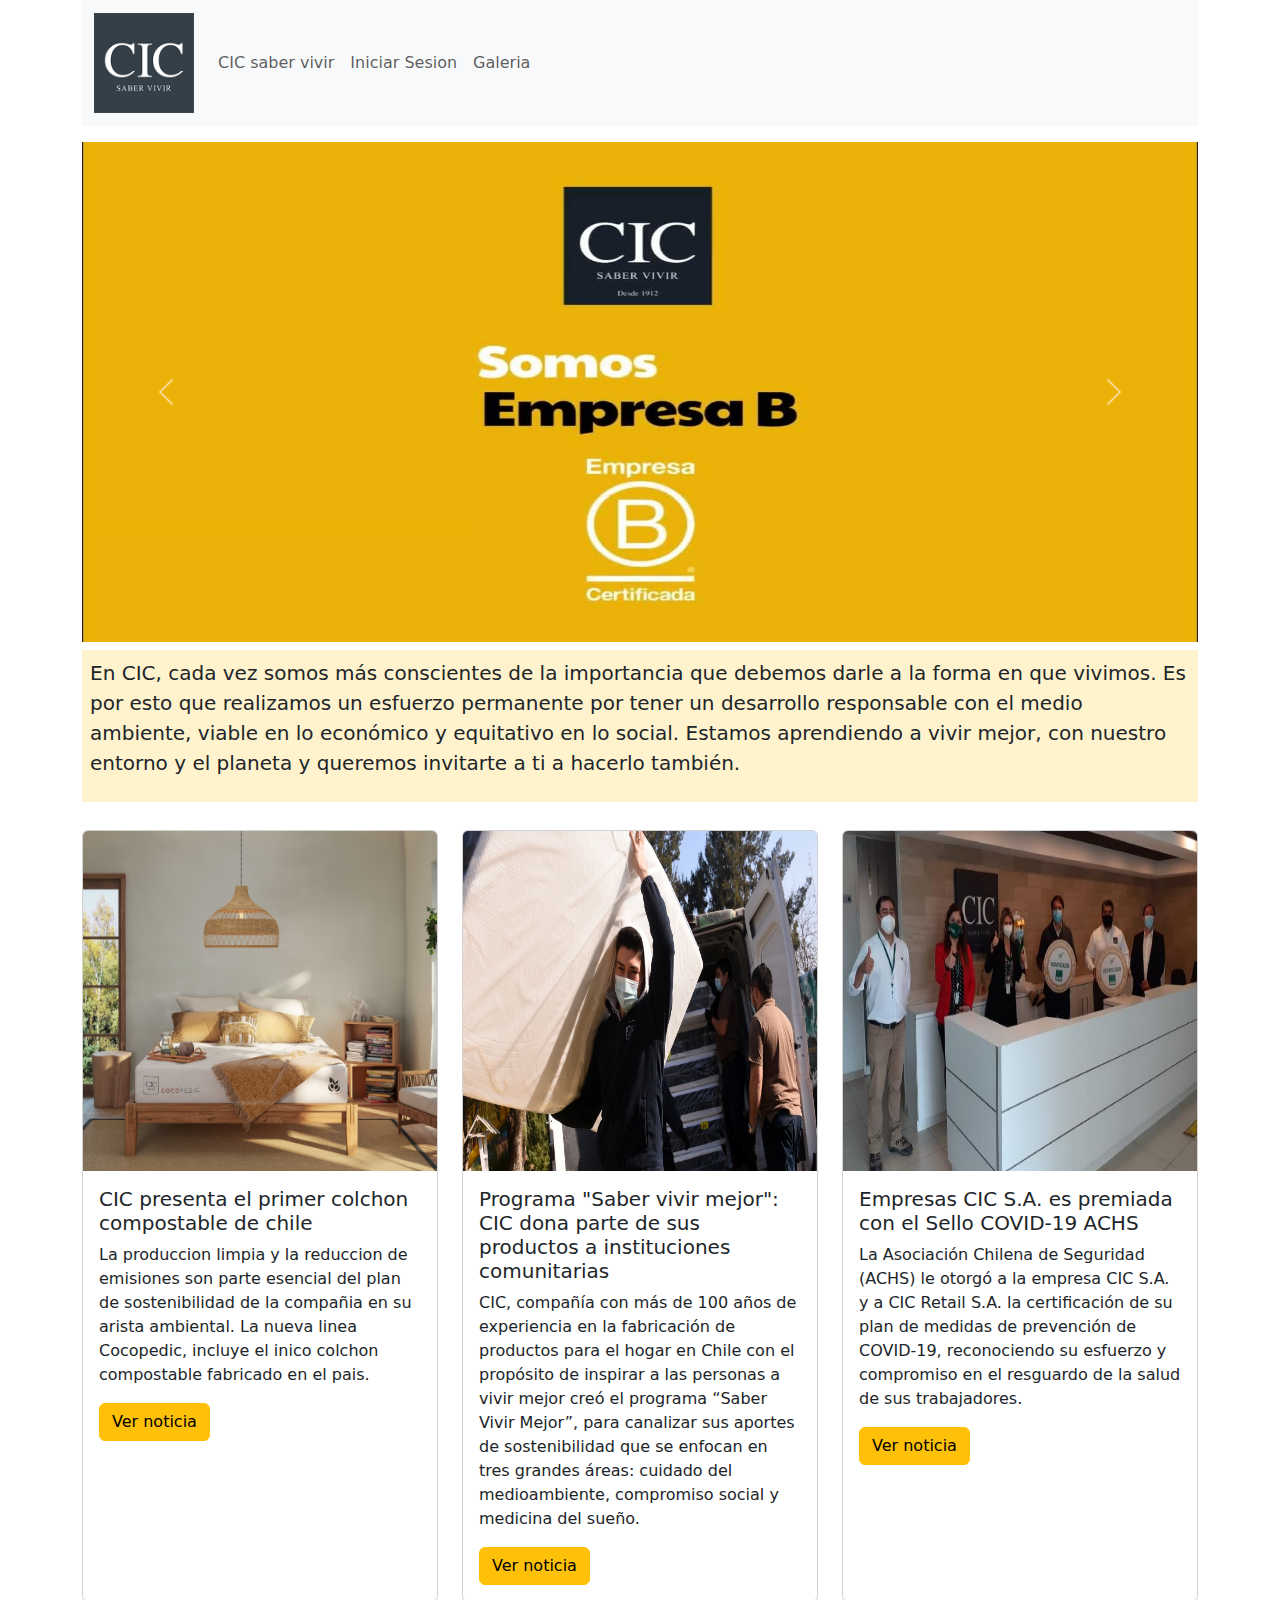
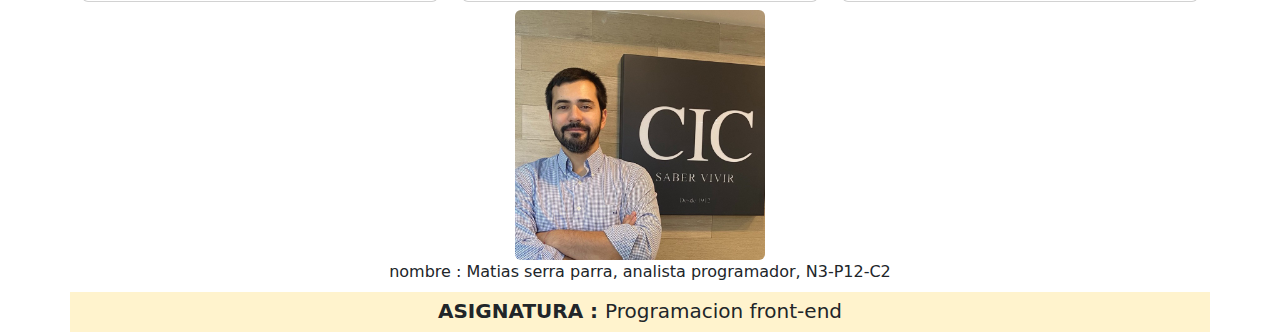
<file: index.html>
<!DOCTYPE html>
<html lang="en">
<head>
    <meta name="Author" content="Mserra" />
    <meta charset="UTF-8" />
    <meta name="viewport" content="width=device-width, initial-scale=1.0" />
    <title>Index</title>
    <link href="css/estilos.css" rel="stylesheet" type="text/css" />
    <link href="https://cdn.jsdelivr.net/npm/bootstrap@5.3.3/dist/css/bootstrap.min.css" rel="stylesheet" integrity="sha384-QWTKZyjpPEjISv5WaRU9OFeRpok6YctnYmDr5pNlyT2bRjXh0JMhjY6hW+ALEwIH" crossorigin="anonymous" />
</head>
<body>

    <div class="container">

        <nav class="navbar navbar-expand-lg bg-body-tertiary">
            <div class="container-fluid">
              <a class="navbar-brand" href="index.html"><img src="imagenes/Logo-CIC (1).png" alt="no encontrado" width="100" height="100"></a>
              <button class="navbar-toggler" type="button" data-bs-toggle="collapse" data-bs-target="#navbarNavAltMarkup" aria-controls="navbarNavAltMarkup" aria-expanded="false" aria-label="Toggle navigation">
                <span class="navbar-toggler-icon"></span>
              </button>
              <div class="collapse navbar-collapse" id="navbarNavAltMarkup">
                <div class="navbar-nav">
                  <a href="index.html" class="nav-link  text-center" href="#">CIC saber vivir</a>
                  <a href="login.html" class="nav-link  text-center" href="#"></h5>Iniciar Sesion</a>
                  <a href="galeria.html" class="nav-link  text-center" href="#"></h5>Galeria</a>
                </div>
              </div>
            </div>
          </nav>

    </div>

    <main class="container  mt-3">
      
      
        <div id="carouselExampleInterval" class="carousel slide" data-bs-ride="carousel">
          <div class="carousel-inner">
            <div class="carousel-item active" data-bs-interval="10000">
              <img src="imagenes/foto_carousel.jpg" class="d-block w-100" alt="..." width="500" height="500">
            </div>
            <div class="carousel-item" data-bs-interval="2000">
              <img src="imagenes/foto_carousel_2.jpg" class="d-block w-100" alt="..." width="500" height="500">
            </div>
            <div class="carousel-item">
              <img src="imagenes/fotos_carousel_3.jpg" class="d-block w-100" alt="..." width="500" height="500">
            </div>
          </div>
          <button class="carousel-control-prev" type="button" data-bs-target="#carouselExampleInterval" data-bs-slide="prev">
            <span class="carousel-control-prev-icon" aria-hidden="true"></span>
            <span class="visually-hidden">Previous</span>
          </button>
          <button class="carousel-control-next" type="button" data-bs-target="#carouselExampleInterval" data-bs-slide="next">
            <span class="carousel-control-next-icon" aria-hidden="true"></span>
            <span class="visually-hidden">Next</span>
          </button>
        </div>


        <div class="container  bg-warning-subtle  p-2  mt-2" style="font-size: 20px;">
            <p>
                En CIC, cada vez somos más conscientes de la importancia que debemos darle a la forma en que vivimos. Es por esto que realizamos un esfuerzo permanente por tener un desarrollo responsable con el medio ambiente, viable en lo económico y equitativo en lo social. Estamos aprendiendo a vivir mejor, con nuestro entorno y el planeta y queremos invitarte a ti a hacerlo también.
            </p>
        </div>


        <div class="row row-cols-1 row-cols-md-3 g-4 mt-1">

          <div class="col">
            <div class="card h-100">
              <img src="imagenes/foto_noticia.png" class="card-img-top" alt="..."  width="300" height="340">
              <div class="card-body">
                <h5 class="card-title">CIC presenta el primer colchon compostable de chile</h5>
                <p class="card-text">La produccion limpia y la reduccion de emisiones son parte esencial del plan de sostenibilidad de la compañia en su arista ambiental. La nueva linea Cocopedic, incluye el inico colchon compostable fabricado en el pais.</p>
                <a class="btn btn-warning" href="https://www.df.cl/brandcorner/cic/cic-presenta-el-primer-colchon-compostable-de-chile" role="button">Ver noticia</a>
              </div>
            </div>
          </div>

          <div class="col">
            <div class="card h-100">
              <img src="imagenes/foto_noticia_1.jpg" class="card-img-top" alt="..." width="300" height="340">
              <div class="card-body">
                <h5 class="card-title">Programa "Saber vivir mejor": CIC dona parte de sus productos a instituciones comunitarias</h5>
                <p class="card-text"> CIC, compañía con más de 100 años de experiencia en la fabricación de productos para el hogar en Chile con el propósito de inspirar a las personas a vivir mejor creó el programa “Saber Vivir Mejor”, para canalizar sus aportes de sostenibilidad que se enfocan en tres grandes áreas: cuidado del medioambiente, compromiso social y medicina del sueño.</p>
                <a class="btn btn-warning" href="https://www.meganoticias.cl/patrocinados/344901-programa-saber-vivir-mejor-cic-dona-parte-de-sus-productos-a-instituciones-comunitarias.html" role="button">Ver noticia</a>
              </div>
            </div>
          </div>

          <div class="col">
            <div class="card h-100">
              <img src="imagenes/foto_noticia_2.jpg" class="card-img-top" alt="..."  width="300" height="340">
              <div class="card-body">
                <h5 class="card-title">Empresas CIC S.A. es premiada con el Sello COVID-19 ACHS</h5>
                <p class="card-text">La Asociación Chilena de Seguridad (ACHS) le otorgó a la empresa CIC S.A. y a CIC Retail S.A. la certificación de su plan de medidas de prevención de COVID-19, reconociendo su esfuerzo y compromiso en el resguardo de la salud de sus trabajadores.</p>
                <a class="btn btn-warning" href="https://www.achs.cl/centro-de-noticias/noticia/2021/empresas-cic-s-a-es-premiada-con-el-sello-covid-19-achs" role="button">Ver noticia</a>
              </div>
            </div>
          </div>

        </div>


        <div class="text-center  mt-2">
          <img src="imagenes/gerente_general.jpg" class="rounded" alt="..." width="250" height="250">
          <p class="card-text">nombre : Matias serra parra, analista programador, N3-P12-C2</p>
        </div>



    </main>



    <footer class="container  bg-warning-subtle  p-1  mt-2" style="font-size: 20px;">
      <strong>ASIGNATURA : </strong> Programacion front-end
    </footer>


    
    <script src="https://cdn.jsdelivr.net/npm/bootstrap@5.3.3/dist/js/bootstrap.bundle.min.js" integrity="sha384-YvpcrYf0tY3lHB60NNkmXc5s9fDVZLESaAA55NDzOxhy9GkcIdslK1eN7N6jIeHz" crossorigin="anonymous"></script>

</body>
</html>
</file>
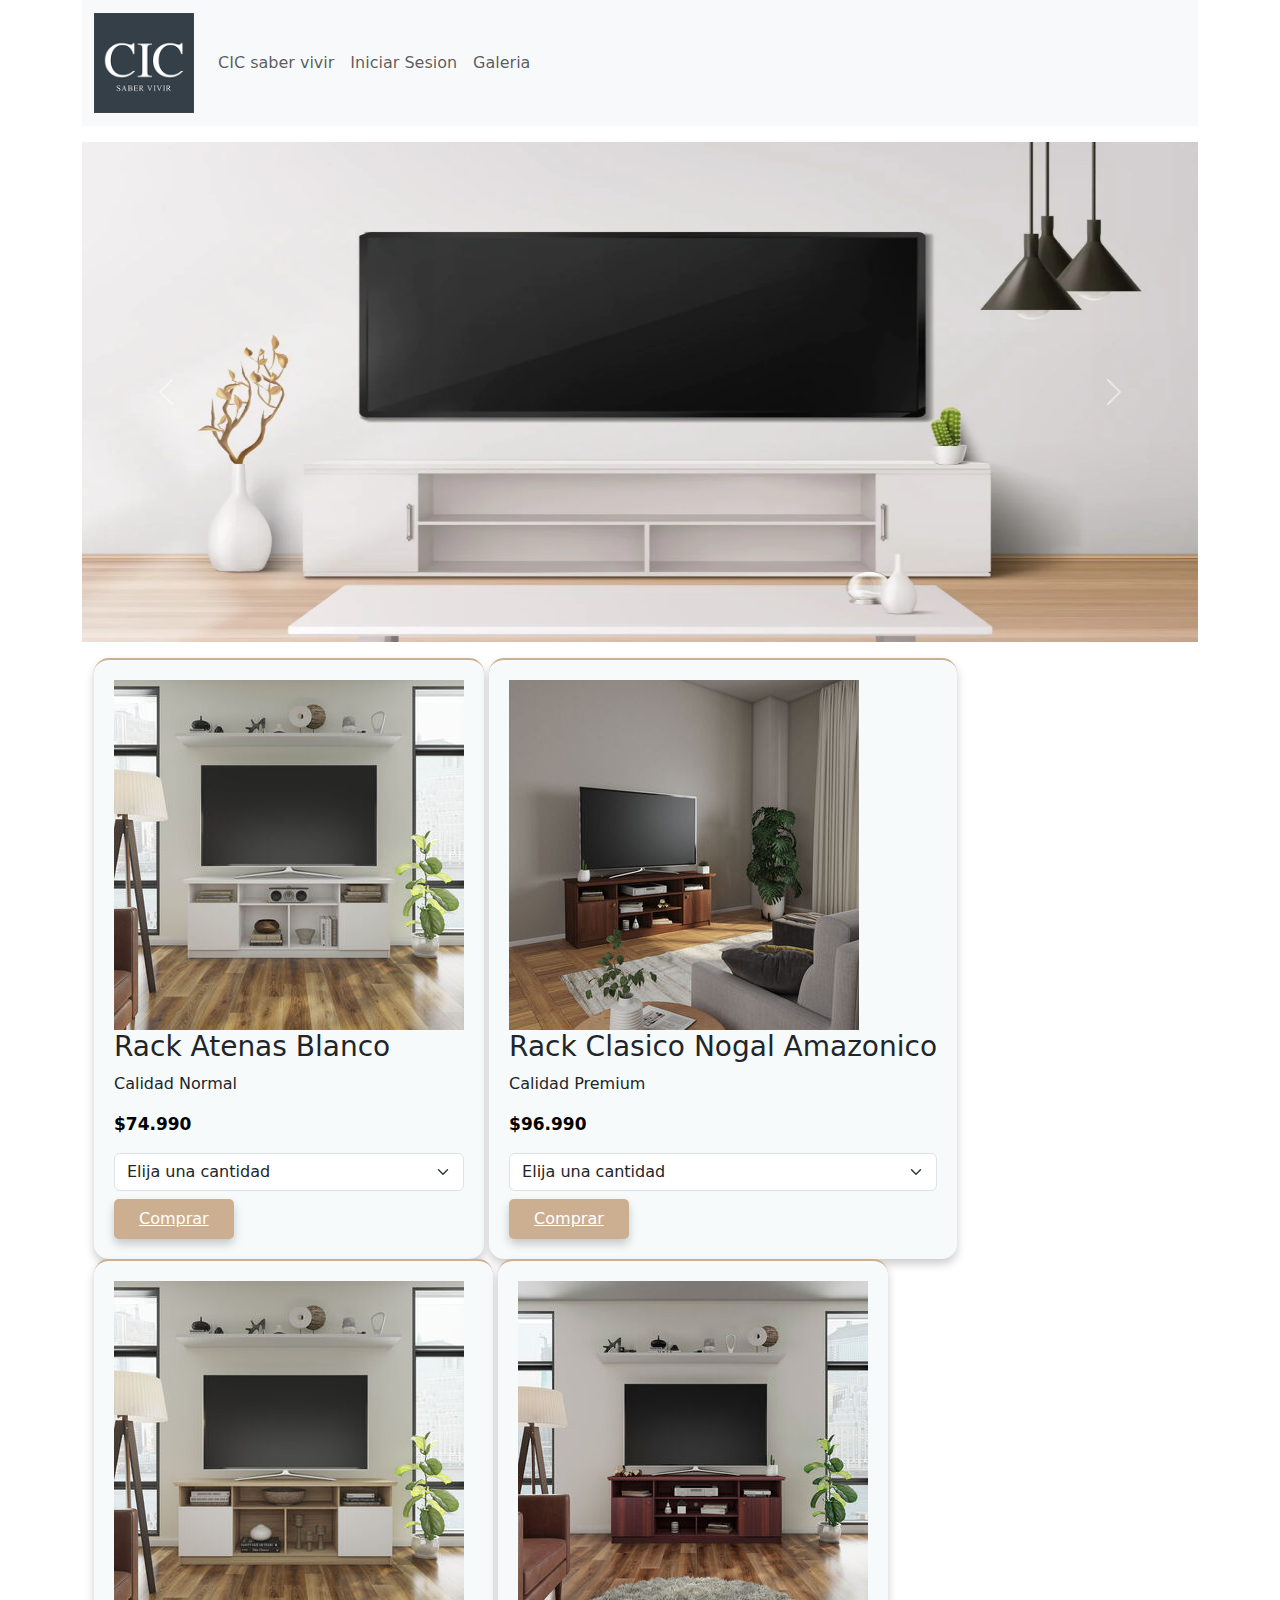
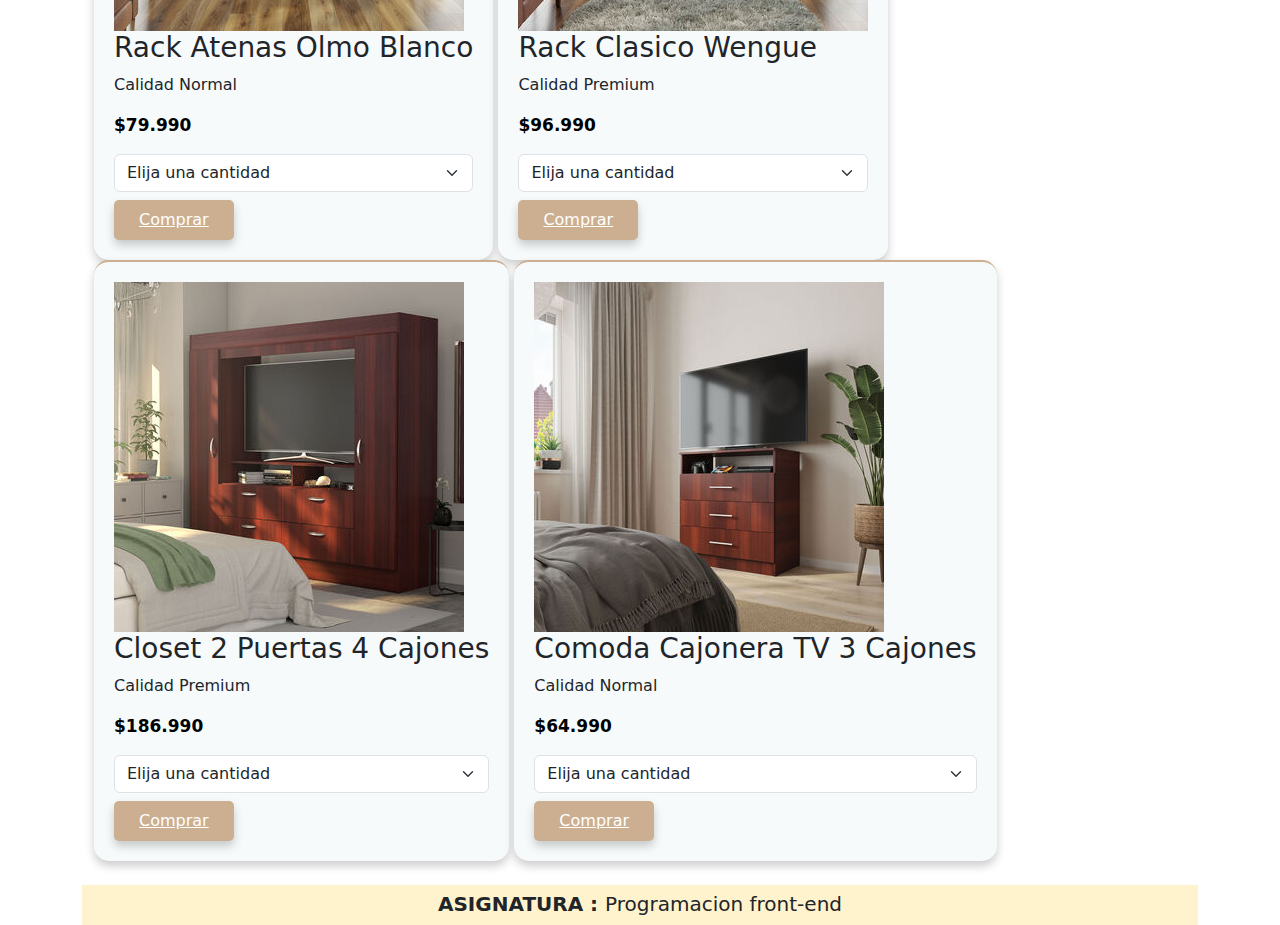
<file: galeria.html>
<!DOCTYPE html>
<html lang="en">
<head>
    <meta name="Author" content="Mserra" />
    <meta charset="UTF-8" />
    <meta name="viewport" content="width=device-width, initial-scale=1.0" />
    <title>Index</title>
    <link href="css/estilos.css" rel="stylesheet" type="text/css" />
    <link href="https://cdn.jsdelivr.net/npm/bootstrap@5.3.3/dist/css/bootstrap.min.css" rel="stylesheet" integrity="sha384-QWTKZyjpPEjISv5WaRU9OFeRpok6YctnYmDr5pNlyT2bRjXh0JMhjY6hW+ALEwIH" crossorigin="anonymous" />
</head>
<body>

    <div class="container">

        <nav class="navbar navbar-expand-lg bg-body-tertiary">
            <div class="container-fluid">
              <a class="navbar-brand" href="index.html"><img src="imagenes/Logo-CIC (1).png" alt="no encontrado" width="100" height="100"></a>
              <button class="navbar-toggler" type="button" data-bs-toggle="collapse" data-bs-target="#navbarNavAltMarkup" aria-controls="navbarNavAltMarkup" aria-expanded="false" aria-label="Toggle navigation">
                <span class="navbar-toggler-icon"></span>
              </button>
              <div class="collapse navbar-collapse" id="navbarNavAltMarkup">
                <div class="navbar-nav">
                  <a href="index.html" class="nav-link  text-center" href="#">CIC saber vivir</a>
                  <a href="login.html" class="nav-link  text-center" href="#"></h5>Iniciar Sesion</a>
                  <a href="galeria.html" class="nav-link  text-center" href="#"></h5>Galeria</a>
                </div>
              </div>
            </div>
          </nav>

    </div>

    <main class="container  mt-3">
      
      
        <div id="carouselExampleInterval" class="carousel slide" data-bs-ride="carousel">
          <div class="carousel-inner">
            <div class="carousel-item active" data-bs-interval="10000">
              <img src="imagenes/foto_galeria.webp" class="d-block w-100" alt="..." width="500" height="500">
            </div>
            <div class="carousel-item" data-bs-interval="2000">
              <img src="imagenes/foto_galeria_1.jpg" class="d-block w-100" alt="..." width="500" height="500">
            </div>
            <div class="carousel-item">
              <img src="imagenes/foto_galeria_2.jpg" class="d-block w-100" alt="..." width="500" height="500">
            </div>
          </div>
          <button class="carousel-control-prev" type="button" data-bs-target="#carouselExampleInterval" data-bs-slide="prev">
            <span class="carousel-control-prev-icon" aria-hidden="true"></span>
            <span class="visually-hidden">Previous</span>
          </button>
          <button class="carousel-control-next" type="button" data-bs-target="#carouselExampleInterval" data-bs-slide="next">
            <span class="carousel-control-next-icon" aria-hidden="true"></span>
            <span class="visually-hidden">Next</span>
          </button>
        </div>

    <main class="products container  mt-3">
        

          <div class="box-container" id="lista-1">
  
  
              <div class="box">
                  <img src="imagenes/venta1.jpg" alt="no encontrada">
                  <div class="producto-txt">
                      <h3>Rack Atenas Blanco</h3>
                      <p>Calidad Normal</p>
                      <p class="precio">$74.990</p>
                      <select class="form-select" aria-label="Default select example">
                        <option selected>Elija una cantidad</option>
                        <option value="1">1</option>
                        <option value="2">2</option>
                        <option value="3">3</option>
                      </select>
                      <a href="#" class="agregar-carrito btn-3 mt-2" data-id="1">
                          Comprar
                      </a>
                  </div>
              </div> 
  
              <div class="box">
                  <img src="imagenes/venta2.jpg" alt="no encontrada">
                  <div class="producto-txt">
                      <h3>Rack Clasico Nogal Amazonico</h3>
                      <p>Calidad Premium</p>
                      <p class="precio">$96.990</p>
                      <select class="form-select" aria-label="Default select example">
                        <option selected>Elija una cantidad</option>
                        <option value="1">1</option>
                        <option value="2">2</option>
                        <option value="3">3</option>
                      </select>
                      <a href="#" class="agregar-carrito btn-3 mt-2" data-id="2">
                          Comprar
                      </a>
                  </div>
              </div> 
  
              <div class="box">
                  <img src="imagenes/venta3.jpg" alt="no encontrada">
                  <div class="producto-txt">
                      <h3>Rack Atenas Olmo Blanco</h3>
                      <p>Calidad Normal</p>
                      <p class="precio">$79.990</p>
                      <select class="form-select" aria-label="Default select example">
                        <option selected>Elija una cantidad</option>
                        <option value="1">1</option>
                        <option value="2">2</option>
                        <option value="3">3</option>
                      </select>
                      <a href="#" class="agregar-carrito btn-3 mt-2" data-id="3">
                          Comprar
                      </a>
                  </div>
              </div> 
  
              <div class="box">
                  <img src="imagenes/venta4.jpg" alt="no encontrada">
                  <div class="producto-txt">
                      <h3>Rack Clasico Wengue</h3>
                      <p>Calidad Premium</p>
                      <p class="precio">$96.990</p>
                      <select class="form-select" aria-label="Default select example">
                        <option selected>Elija una cantidad</option>
                        <option value="1">1</option>
                        <option value="2">2</option>
                        <option value="3">3</option>
                      </select>
                      <a href="#" class="agregar-carrito btn-3 mt-2" data-id="4">
                          Comprar
                      </a>
                  </div>
              </div> 
  
              <div class="box">
                  <img src="imagenes/venta5.jpg" alt="no encontrada">
                  <div class="producto-txt">
                      <h3>Closet 2 Puertas 4 Cajones</h3>
                      <p>Calidad Premium</p>
                      <p class="precio">$186.990</p>
                      <select class="form-select" aria-label="Default select example">
                        <option selected>Elija una cantidad</option>
                        <option value="1">1</option>
                        <option value="2">2</option>
                        <option value="3">3</option>
                      </select>
                      <a href="#" class="agregar-carrito btn-3 mt-2" data-id="5">
                          Comprar
                      </a>
                  </div>
              </div> 
  
              <div class="box">
                  <img src="imagenes/venta6.jpg" alt="no encontrada">
                  <div class="producto-txt">
                      <h3>Comoda Cajonera TV 3 Cajones</h3>
                      <p>Calidad Normal</p>
                      <p class="precio">$64.990</p>
                      <select class="form-select" aria-label="Default select example">
                        <option selected>Elija una cantidad</option>
                        <option value="1">1</option>
                        <option value="2">2</option>
                        <option value="3">3</option>
                      </select>
                      <a href="#" class="agregar-carrito btn-3 mt-2" data-id="6">
                          Comprar
                      </a>
                  </div>
              </div> 

    </main>





    <footer class="container  bg-warning-subtle  p-1  mt-4" style="font-size: 20px;">
      <strong>ASIGNATURA : </strong> Programacion front-end
    </footer>


        <script src="https://cdn.jsdelivr.net/npm/bootstrap@5.3.3/dist/js/bootstrap.bundle.min.js" integrity="sha384-YvpcrYf0tY3lHB60NNkmXc5s9fDVZLESaAA55NDzOxhy9GkcIdslK1eN7N6jIeHz" crossorigin="anonymous"></script>

    
</body>
</html>
</file>
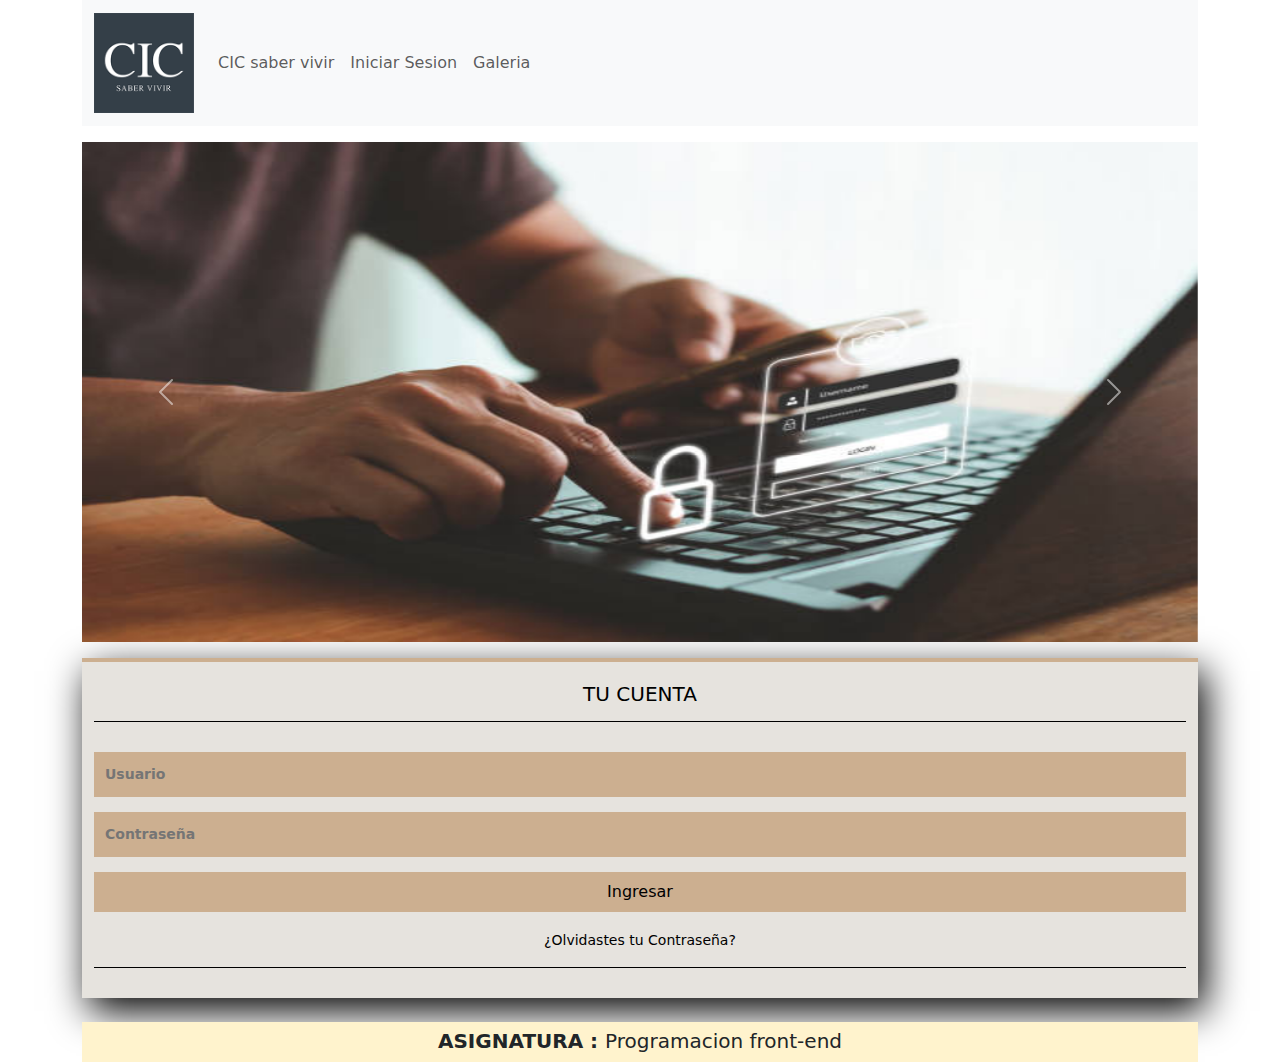
<file: login.html>
<!DOCTYPE html>
<html lang="en">
<head>
    <meta name="Author" content="Mserra" />
    <meta charset="UTF-8" />
    <meta name="viewport" content="width=device-width, initial-scale=1.0" />
    <title>Login</title>
    <link href="css/estilos.css" rel="stylesheet" type="text/css" />
    <link href="https://cdn.jsdelivr.net/npm/bootstrap@5.3.3/dist/css/bootstrap.min.css" rel="stylesheet" integrity="sha384-QWTKZyjpPEjISv5WaRU9OFeRpok6YctnYmDr5pNlyT2bRjXh0JMhjY6hW+ALEwIH" crossorigin="anonymous" />
    
</head>
<body>

    <div class="container">

        <nav class="navbar navbar-expand-lg bg-body-tertiary">
            <div class="container-fluid">
              <a class="navbar-brand" href="index.html"><img src="imagenes/Logo-CIC (1).png" alt="no encontrado" width="100" height="100"></a>
              <button class="navbar-toggler" type="button" data-bs-toggle="collapse" data-bs-target="#navbarNavAltMarkup" aria-controls="navbarNavAltMarkup" aria-expanded="false" aria-label="Toggle navigation">
                <span class="navbar-toggler-icon"></span>
              </button>
              <div class="collapse navbar-collapse" id="navbarNavAltMarkup">
                <div class="navbar-nav">
                  <a href="index.html" class="nav-link  text-center" href="#">CIC saber vivir</a>
                  <a href="login.html" class="nav-link  text-center" href="#"></h5>Iniciar Sesion</a>
                  <a href="galeria.html" class="nav-link  text-center" href="#"></h5>Galeria</a>
                </div>
              </div>
            </div>
          </nav>

    </div>

    <main class="container  mt-3">
      
      
        <div id="carouselExampleInterval" class="carousel slide" data-bs-ride="carousel">
          <div class="carousel-inner">
            <div class="carousel-item active" data-bs-interval="10000">
              <img src="imagenes/foto_seguridad.jpg" class="d-block w-100" alt="..." width="500" height="500">
            </div>
            <div class="carousel-item" data-bs-interval="2000">
              <img src="imagenes/foto_seguridad_2.jpg" class="d-block w-100" alt="..." width="500" height="500">
            </div>
            <div class="carousel-item">
              <img src="imagenes/foto_seguridad_4.jpg" class="d-block w-100" alt="..." width="500" height="500">
            </div>
          </div>
          <button class="carousel-control-prev" type="button" data-bs-target="#carouselExampleInterval" data-bs-slide="prev">
            <span class="carousel-control-prev-icon" aria-hidden="true"></span>
            <span class="visually-hidden">Previous</span>
          </button>
          <button class="carousel-control-next" type="button" data-bs-target="#carouselExampleInterval" data-bs-slide="next">
            <span class="carousel-control-next-icon" aria-hidden="true"></span>
            <span class="visually-hidden">Next</span>
          </button>
        </div>


      <div>
        <section class="container  form-login  mt-3">
          <h5>TU CUENTA</h5>
          <input class="controls" type="text" name="usuario" value="" placeholder="Usuario">
          <input class="controls" type="password" name="contrasena" value="" placeholder="Contraseña">
          <input class="buttons" type="submit" name="" value="Ingresar">
          <p><a href="#">¿Olvidastes tu Contraseña?</a></p>
  
        </section>
      </div>
        






        <footer class="container  bg-warning-subtle  p-1  mt-4" style="font-size: 20px;">
            <strong>ASIGNATURA : </strong> Programacion front-end
        </footer>


    <script src="https://cdn.jsdelivr.net/npm/bootstrap@5.3.3/dist/js/bootstrap.bundle.min.js" integrity="sha384-YvpcrYf0tY3lHB60NNkmXc5s9fDVZLESaAA55NDzOxhy9GkcIdslK1eN7N6jIeHz" crossorigin="anonymous"></script>

</body>
</html>
</file>
<file: css/estilos.css>
nav a:hover{
    text-decoration: underline;
}

footer{
    height: 40px;
    background-color: #333e48;
    text-align: center;
    font-size: 20px;
    padding-top: 13px;
}


.form-login {
    width: 400px;
    height: 340px;
    background: #e6e3de;
    margin: auto;
    margin-top: 50px;
    box-shadow: 7px 13px 37px #000;
    padding: 20px 30px;
    border-top: 4px solid #ccaf90;
    color: black;
}

.form-login h5 {
    margin: 0;
    text-align: center;
    height: 40px;
    margin-bottom: 30px;
    border-bottom: 1px solid;
    font-size: 20px;
}

.controls {
    width: 100%;
    border: 1px solid #ccaf90;
    margin-bottom: 15px;
    padding: 11px 10px;
    background: #ccaf90;
    font-size: 14px;
    font-weight: bold;
}

.buttons {
    width: 100%;
    height: 40px;
    background: #ccaf90;
    border: none;
    color: black;
    margin-bottom: 16px;
}

.form-login p{
    height: 40px;
    text-align: center;
    border-bottom: 1px solid;
}

.form-login a {
    color: black;
    text-decoration: none;
    font-size: 14px;
}

.form-login a:hover {
    text-decoration: underline;
}

#products{
    padding: 0 0 50px 0;
    text-align: center;
}

#box-container{
    margin-top: 55px;
    display: grid;
    grid-template-columns: repeat(auto-fit, minmax(250px, 1fr));
    gap: 20px;
}

.box{
    border-top: 2px solid #ccaf90;
    padding: 20px;
    border-radius: 15px;
    box-shadow: 0 5px 10px rgba(0, 0, 0, 0.2);
    background-color: #F6FAFB;
    display: none;
}

.box:nth-child(1),
.box:nth-child(2),
.box:nth-child(3),
.box:nth-child(4),
.box:nth-child(5),
.box:nth-child(6) {
    display: inline-block;
}

#box img{
    height: 200px;
}

.products-txt h3{
    font-size: 20px;
    color: #111419;
    margin-bottom: 10px;
}

.products-txt p{
    margin-bottom: 25px;
    color: #515557;
}

.precio{
    font-size: 17px;
    font-weight: 700;
    color: black !important;
}

.btn-2, .btn-3{
    background-color: #ccaf90;
    margin-top: 50px;
    display: inline-block;
    padding: 11px 35px;
    border-radius: 25px;
    color: #FFFFFF;
    font-size: 16px;
    cursor: pointer;
    box-shadow: 0 5px 10px rgba(0, 0, 0, 0.2);
}

.btn-2:hover, .btn-3:hover{
    background-color: #a5988b;
}

.btn-3{
    margin: 0;
    padding: 8px 25px;
    border-radius: 5px;
}
</file>
